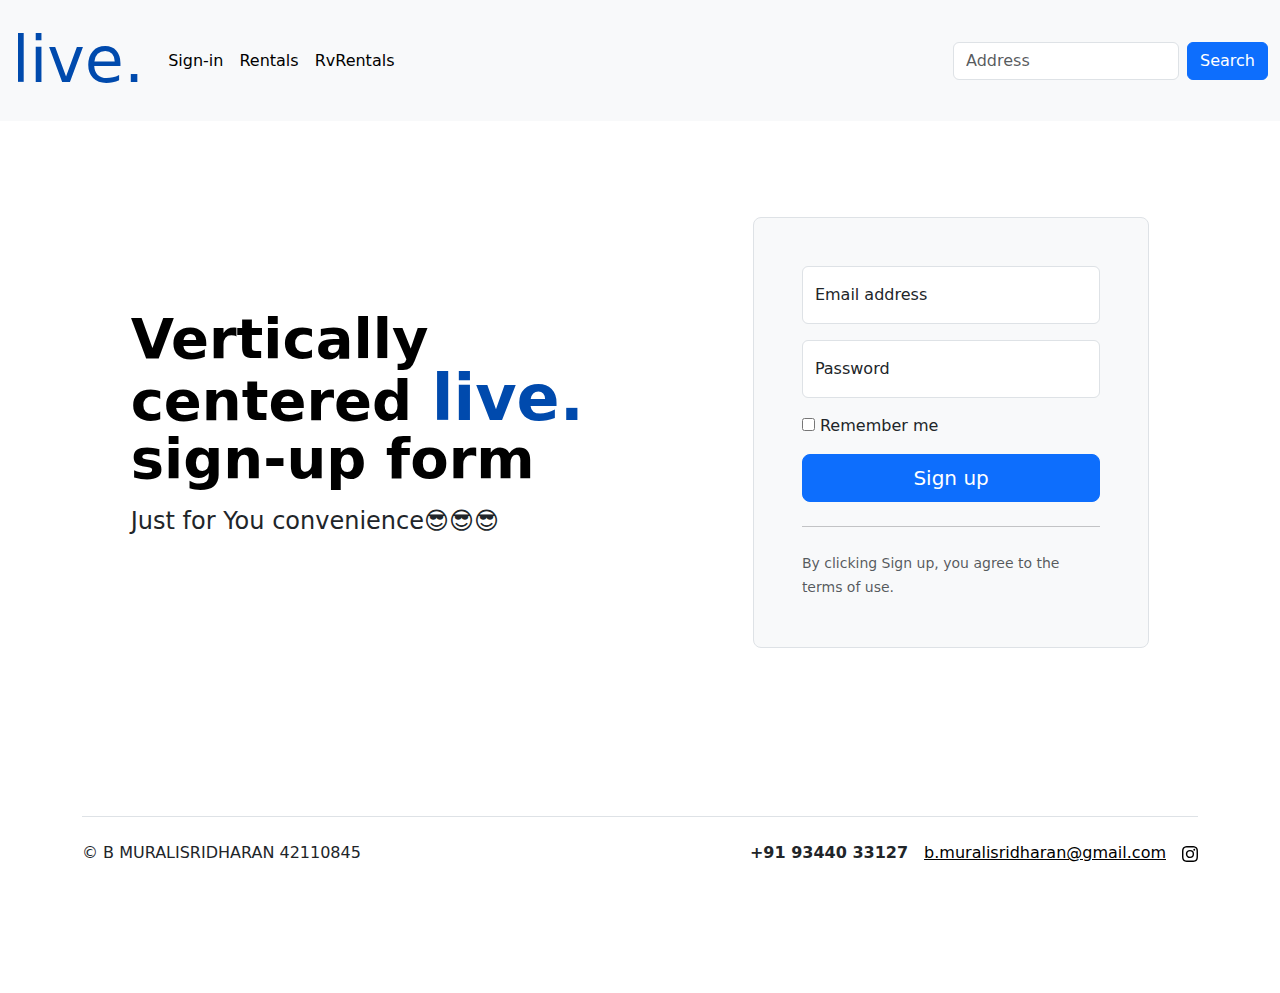
<file: Sign-in.html>
<!DOCTYPE html>
<html lang="en">
<head>
    <meta charset="UTF-8">
    <meta name="viewport" content="width=device-width, initial-scale=1.0">
    <title>Sign In</title>
    <link href="https://cdn.jsdelivr.net/npm/bootstrap@5.3.3/dist/css/bootstrap.min.css" rel="stylesheet" integrity="sha384-QWTKZyjpPEjISv5WaRU9OFeRpok6YctnYmDr5pNlyT2bRjXh0JMhjY6hW+ALEwIH" crossorigin="anonymous">
    <link rel="stylesheet" href="./style.css"/>
    <link rel="icon" type="image/x-icon" href="./live.png">
    <script type="text/javascript" src="./index.js"></script>
</head>
<body>
    <section id="navigation"><nav class="navbar navbar-expand-lg bg-body-tertiary">
        <div class="container-fluid">
          <a class="navbar-brand" href="./index.html"><span>live.</span></a>
          <button class="navbar-toggler" type="button" data-bs-toggle="collapse" data-bs-target="#navbarSupportedContent" aria-controls="navbarSupportedContent" aria-expanded="false" aria-label="Toggle navigation">
            <span class="navbar-toggler-icon"></span>
          </button>
          <div class="collapse navbar-collapse" id="navbarSupportedContent">
            <ul class="navbar-nav me-auto mb-2 mb-lg-0">
              <li class="nav-item">
                <a class="nav-link active" aria-current="page" href="./Sign-in.html">Sign-in</a>
              </li>
              <li class="nav-item">
                <a class="nav-link active" aria-current="page" href="./Rental.html">Rentals</a>
              </li>
              <li class="nav-item">
                <a class="nav-link active" aria-current="page" href="./RV.html">RvRentals</a>
              </li>
            </ul>
            <form class="d-flex" role="search">
              <input class="form-control me-2" type="search" placeholder="Address" aria-label="Search" id="location">
              <button type="button" class="btn btn-primary" id="search" onclick="down('search')">Search</button>
            </form>
          </div>
        </div>
      </nav>
    </section>
    <section id="Sign-in">
        <div class="container col-xl-10 col-xxl-8 px-4 py-5">
            <div class="row align-items-center g-lg-5 py-5">
              <div class="col-lg-7 text-center text-lg-start">
                <h1 class="display-4 fw-bold lh-1 text-body-emphasis mb-3">Vertically centered <span>live.</span> sign-up form</h1>
                <p class="col-lg-10 fs-4">Just for You convenience😎😎😎</p>
              </div>
              <div class="col-md-10 mx-auto col-lg-5">
                <form class="p-4 p-md-5 border rounded-3 bg-body-tertiary">
                  <div class="form-floating mb-3">
                    <input type="email" class="form-control" id="floatingInput" placeholder="name@example.com">
                    <label for="floatingInput">Email address</label>
                  </div>
                  <div class="form-floating mb-3">
                    <input type="password" class="form-control" id="floatingPassword" placeholder="Password">
                    <label for="floatingPassword">Password</label>
                  </div>
                  <div class="checkbox mb-3">
                    <label>
                      <input type="checkbox" value="remember-me"> Remember me
                    </label>
                  </div>
                  <button class="w-100 btn btn-lg btn-primary" type="submit">Sign up</button>
                  <hr class="my-4">
                  <small class="text-body-secondary">By clicking Sign up, you agree to the terms of use.</small>
                </form>
              </div>
            </div>
          </div>
    </section>
    <section id="Footer"><div class="container">
      <footer class="py-5">
    
    
        <div class="d-flex flex-column flex-sm-row justify-content-between py-4 my-4 border-top">
          <p>© B MURALISRIDHARAN  42110845</p>
          <ul class="list-unstyled d-flex">
            <li class="ms-3"><P><b>+91 93440 33127</b></P>
            <li class="ms-3"><a class="link-body-emphasis" href="https://mail.google.com/mail/u/0/?tab=rm&ogblcompose#inbox?compose=new">b.muralisridharan@gmail.com</a>
            <li class="ms-3"><a class="link-body-emphasis" href="https://www.instagram.com/murali_sridharan/?hl=en"><svg xmlns="http://www.w3.org/2000/svg" width="16" height="16" fill="currentColor" class="bi bi-instagram" viewBox="0 0 16 16">
              <path d="M8 0C5.829 0 5.556.01 4.703.048 3.85.088 3.269.222 2.76.42a3.9 3.9 0 0 0-1.417.923A3.9 3.9 0 0 0 .42 2.76C.222 3.268.087 3.85.048 4.7.01 5.555 0 5.827 0 8.001c0 2.172.01 2.444.048 3.297.04.852.174 1.433.372 1.942.205.526.478.972.923 1.417.444.445.89.719 1.416.923.51.198 1.09.333 1.942.372C5.555 15.99 5.827 16 8 16s2.444-.01 3.298-.048c.851-.04 1.434-.174 1.943-.372a3.9 3.9 0 0 0 1.416-.923c.445-.445.718-.891.923-1.417.197-.509.332-1.09.372-1.942C15.99 10.445 16 10.173 16 8s-.01-2.445-.048-3.299c-.04-.851-.175-1.433-.372-1.941a3.9 3.9 0 0 0-.923-1.417A3.9 3.9 0 0 0 13.24.42c-.51-.198-1.092-.333-1.943-.372C10.443.01 10.172 0 7.998 0zm-.717 1.442h.718c2.136 0 2.389.007 3.232.046.78.035 1.204.166 1.486.275.373.145.64.319.92.599s.453.546.598.92c.11.281.24.705.275 1.485.039.843.047 1.096.047 3.231s-.008 2.389-.047 3.232c-.035.78-.166 1.203-.275 1.485a2.5 2.5 0 0 1-.599.919c-.28.28-.546.453-.92.598-.28.11-.704.24-1.485.276-.843.038-1.096.047-3.232.047s-2.39-.009-3.233-.047c-.78-.036-1.203-.166-1.485-.276a2.5 2.5 0 0 1-.92-.598 2.5 2.5 0 0 1-.6-.92c-.109-.281-.24-.705-.275-1.485-.038-.843-.046-1.096-.046-3.233s.008-2.388.046-3.231c.036-.78.166-1.204.276-1.486.145-.373.319-.64.599-.92s.546-.453.92-.598c.282-.11.705-.24 1.485-.276.738-.034 1.024-.044 2.515-.045zm4.988 1.328a.96.96 0 1 0 0 1.92.96.96 0 0 0 0-1.92m-4.27 1.122a4.109 4.109 0 1 0 0 8.217 4.109 4.109 0 0 0 0-8.217m0 1.441a2.667 2.667 0 1 1 0 5.334 2.667 2.667 0 0 1 0-5.334"/>
            </svg></a></li>
            
          </ul>
        </div>
      </footer>
    </div></section>
</body>
</html>
</file>
<file: style.css>
span{
    color:#004aad;
    font-size: 63.5px;
}
.gradient-background {
    background: linear-gradient(300deg, #00bfff, #ff4c68, #ef8172);
    background-size: 180% 180%;
    animation: gradient-animation 18s ease infinite;
  }
  
  @keyframes gradient-animation {
    0% {
      background-position: 0% 50%;
    }
    50% {
      background-position: 100% 50%;
    }
    100% {
      background-position: 0% 50%;
    }
  }

  .change-color:hover{
    color: #004aad;
    

  }
</file>
